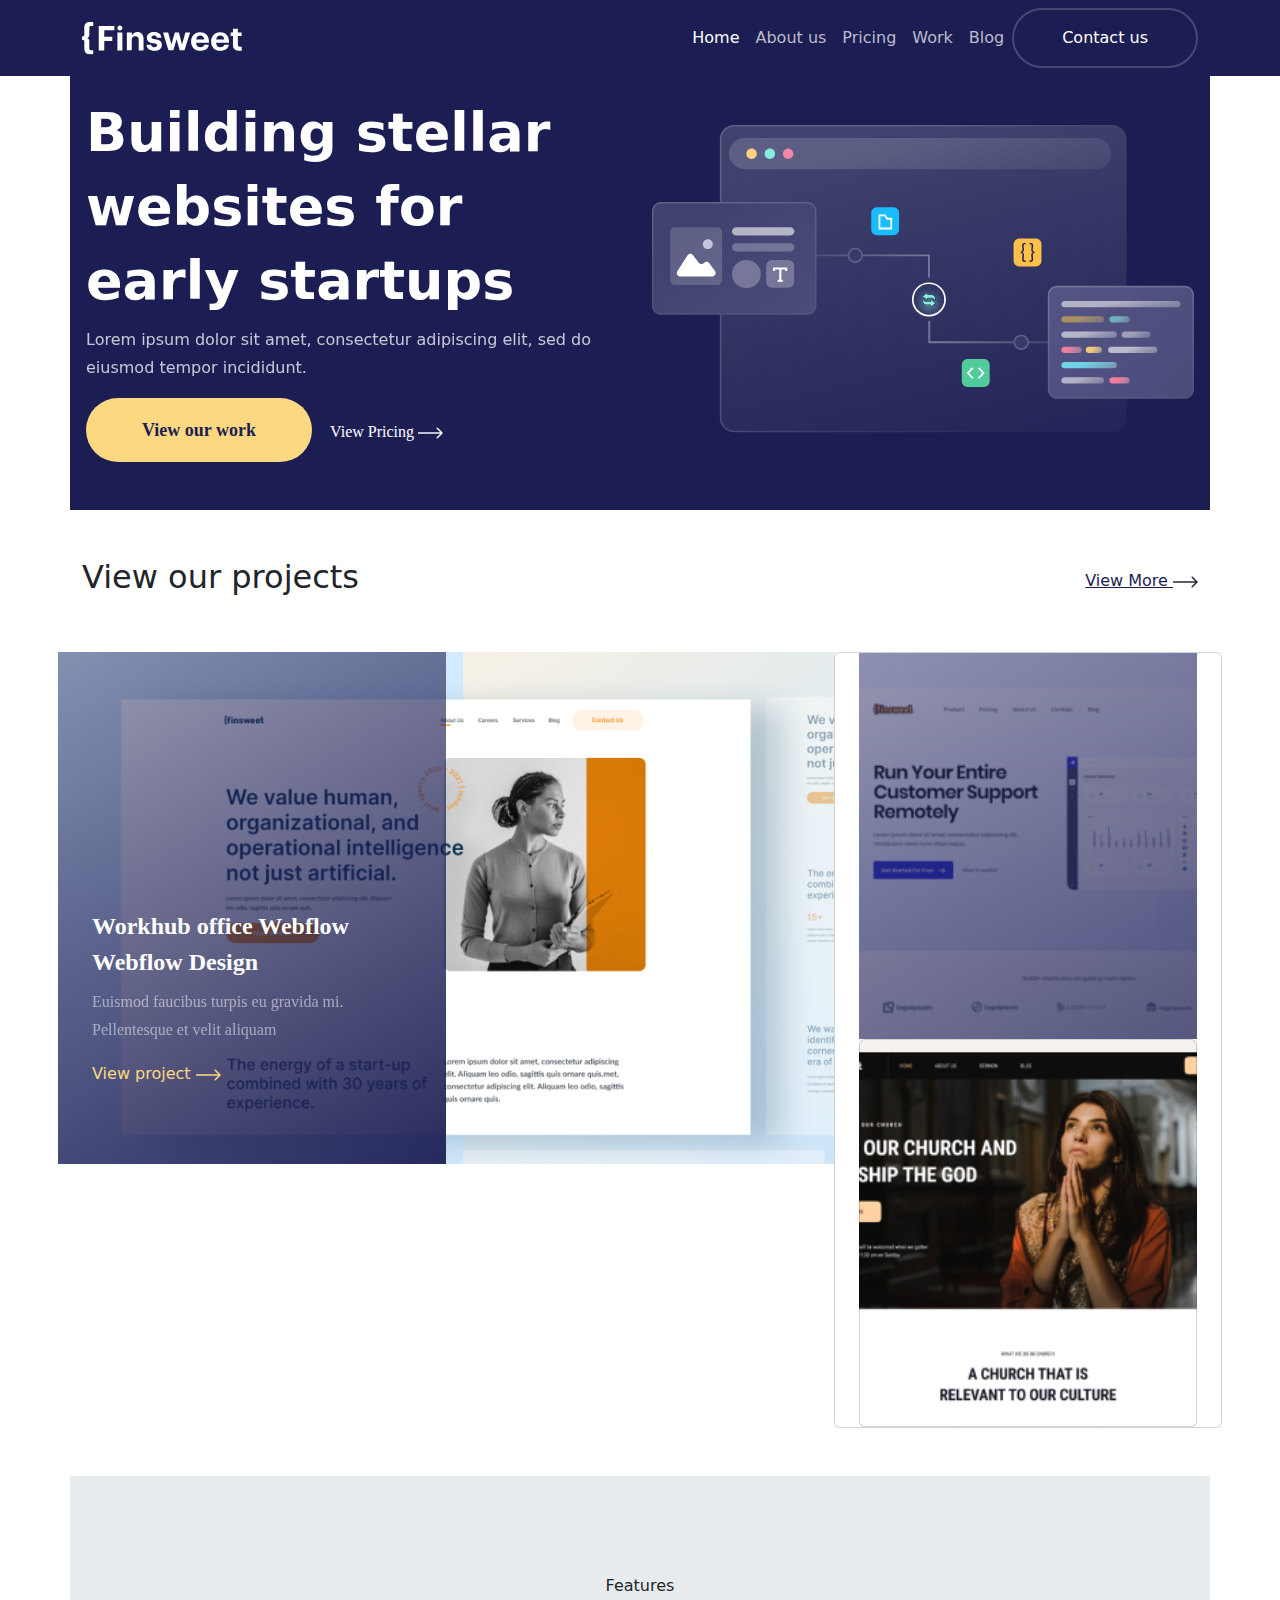
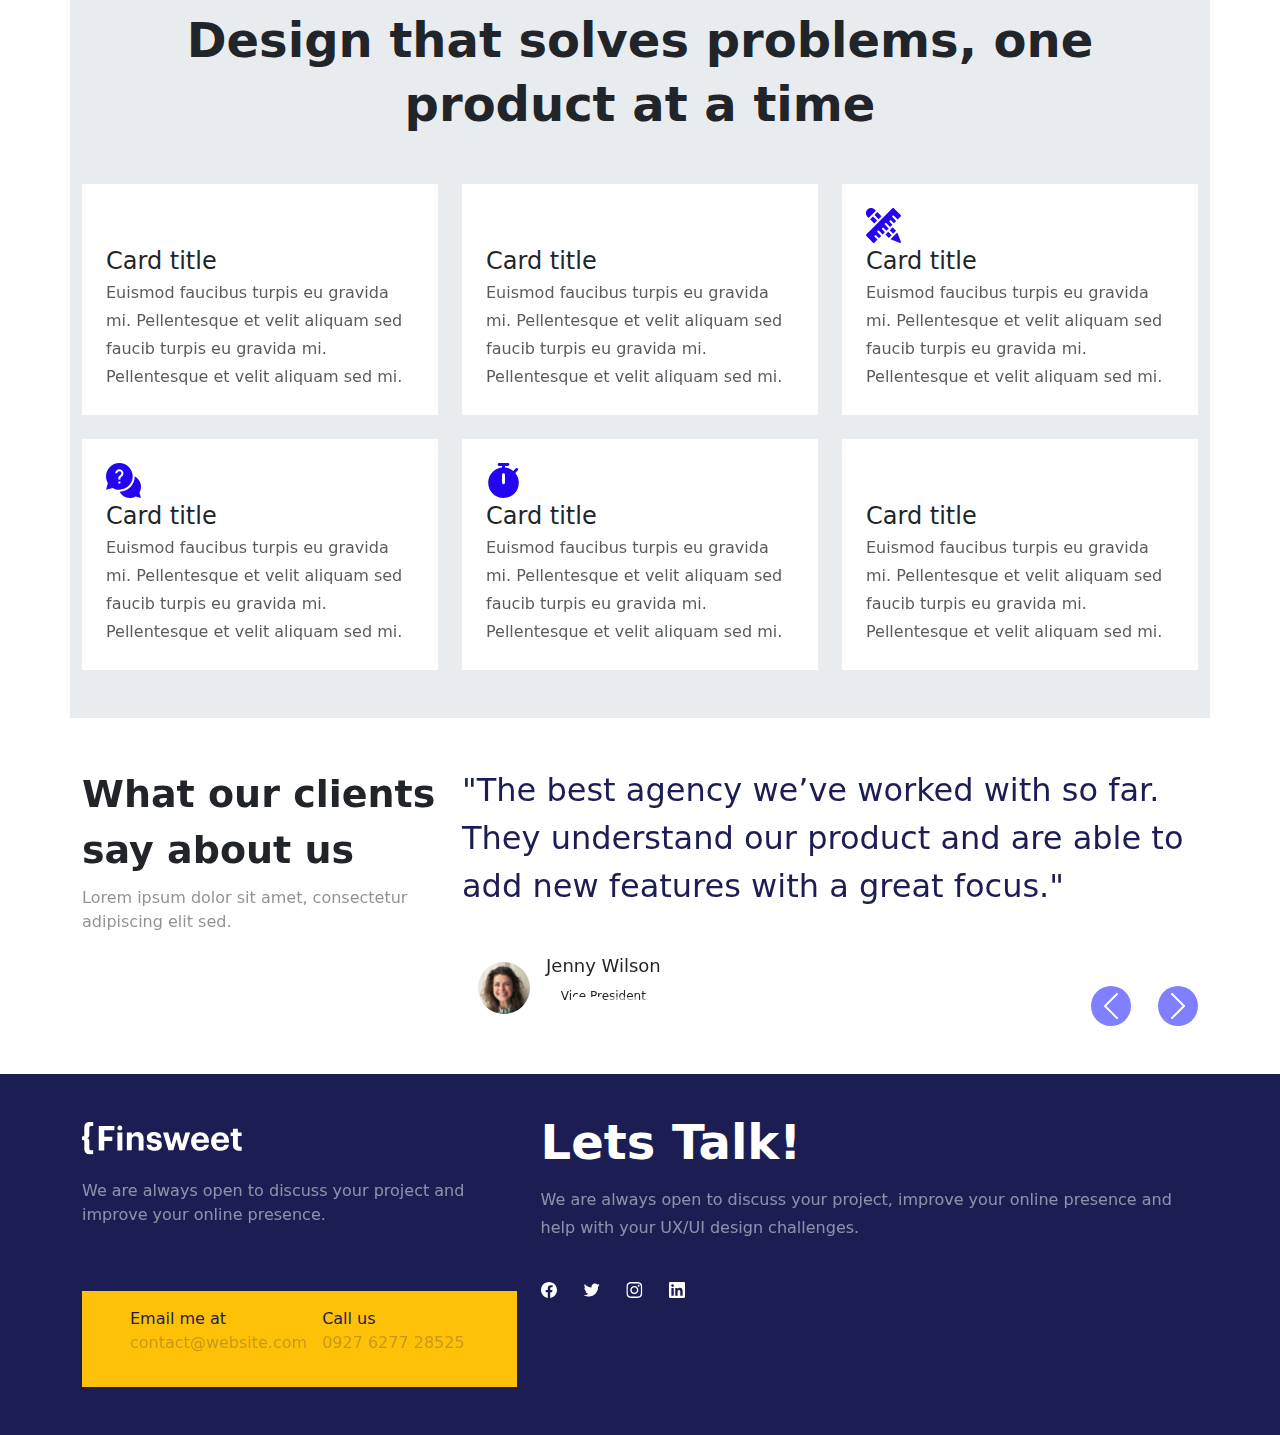
<file: index.html>
<!DOCTYPE html>
<html lang="en">
  <head>
    <meta charset="utf-8" />
    <meta name="viewport" content="width=device-width, initial-scale=1" />
    <title>FONSWEET | LESSON 23</title>
    <link rel="stylesheet" href="./css/bootstrap.min.css">
    <link rel="stylesheet" href="./css/style.min.css">
    <link rel="stylesheet" href="./css/home.min.css">
  </head>
  <body>
    <nav class="navbar bg-primary navbar-expand-md  fixed-top">
      <div class= " container">
        <a class="navbar-brand" href="#"><img src="./accets/images/home/Logo.svg" alt="logo"></a>
        <button
          class="navbar-toggler bg-white"
          type="button"
          data-bs-toggle="offcanvas"
          data-bs-target="#navbar"
          aria-controls="navbar"
          aria-label="Toggle navigation"
        >
          <span class="navbar-toggler-icon"></span>
        </button>
        <div
          class="offcanvas offcanvas-start w-100"
          tabindex="-1"
          id="navbar"
          aria-labelledby="offcanvasNavbarLabel"
        >
          <div class="offcanvas-header">
            <h6 class="offcanvas-title" id="offcanvasNavbarLabel">Offcanvas</h6>
            <button
              type="button"
              class="btn-close"
              data-bs-dismiss="offcanvas"
              aria-label="Close"
            ></button>
          </div>
          <div class="offcanvas-body">
            <ul class="navbar-nav justify-content-end flex-grow-1 align-items-center">
              <li class="nav-item">
                <a class="nav-link active" aria-current="page" href="#">Home</a>
              </li>
              <li class="nav-item">
                <a class="nav-link" href="pages/about.html">About us</a>
              </li>
              <li class="nav-item">
                <a class="nav-link" href="pages/pricing.html">Pricing</a>
              </li>
              <li class="nav-item">
                <a class="nav-link" href="#">Work</a>
              </li>
              <li class="nav-item">
                <a class="nav-link" href="#">Blog</a>
              </li>
              <li class="nav-item">
                <a href="#" class="nav-link contact-us px-5 py-3">Contact us</a>
              </li>
                </ul>
              </li>
            </ul>
            </form>
          </div>
        </div>
      </div>
    </nav>
    <main>
      <section class="mt-5 pt-5 mb-5 pb-5 home container-xl bg-primary p-3">
        <div class="home__startups row d-block d-md-flex align-items-center">
          <div class="home__startups__left col-12 col-md-6">
            <h2 class="text-white col-auto mb-2">
              Building stellar websites for early startups
            </h2>
            <p class="text-white accordion opacity-75">
              Lorem ipsum dolor sit amet, consectetur adipiscing elit, sed do
              eiusmod tempor incididunt.
            </p>
            <div>
              <button class=" btn-1 text-primary">View our work</button>
              <button class="btn btn-2 text-white">
                View Pricing
                <img src="./accets/images/home/Arrow 1.svg" alt="Arrow" />
              </button>
            </div>
          </div>
          <div class="home__startups__reight col-12 col-md-6 ">
            <img 
              style="width: 100%"
              src="./accets/images/home/Illustration.svg"
              alt=""
            />
          </div>
        </div>
      </section>

      <section class="projects container mt-5 mb-5">
        <div class="d-flex justify-content-between align-items-center mb-5">
          <h2 class="">View our projects</h2>
          <a href="">View More <img src="./accets/images/home/Arrow 1 (1).svg" alt="Arrow"></a>
        </div>

        <div class=" projects__card row-cols-lg-1 row  g-5">
          <div class="projects__card__left overflow-hidden  col-lg-8  d-grid justify-content-between ">
            <div class="projects__card__left--content  d-grid m">
              <div></div>
              <div class="projects__card__left--content__2">
                <h3 class="text-white">Workhub office Webflow Webflow Design</h3>
                <p class="text-white opacity-50">Euismod faucibus turpis eu gravida mi. Pellentesque et velit aliquam </p>
                <a class="" href="#">View project <img src="./accets/images/home/Arrow 2.svg" alt="Arrow"></a>
              </div>
            </div>
            <div></div>
          </div>
          <div class="projects__card__reight card  col-lg-4 ">
            <div class="col overflow-hidden  projects__card__reight--item-1">
              <div> <pre>



































              </pre></div>
            </div>
            <div class="col card  projects__card__reight--item-2 mt-5 mt-lg-0">

            </div>
          </div>
        </div>
      </section>

     <section class="bg-body-secondary design  container-xl pt-5 mb-5 pb-5">
        <div class="design__title text-center">
            <label class="pt-5 pb-2 text-dark" for="">Features</label>
              <h2 class="mx-auto mb-5 text-dark ">Design that solves problems, one product at a time</h2>
        </div>
        <div class="row row-cols-1 row-cols-lg-3 row-cols-md-2 g-4">
          <div class=" col">
            <div class="bg-white h-100 p-4">
              <div class="pre ">
                <!-- <img src="" class="card-img-top" alt="..."> -->
              </div>
              <div class="card-body">
                <h6 class="card-title">Card title</h6>
                <p class="opacity-75 card-text">Euismod faucibus turpis eu gravida mi. Pellentesque et velit aliquam sed faucib turpis eu gravida mi. Pellentesque et velit aliquam sed mi. </p>
              </div>
            </div>
          </div>
          <div class="col">
            <div class=" bg-white h-100 p-4">
              <div class="pre ">
                <!-- <img src="" class="card-img-top" alt="..."> -->
              </div>
              <div class="card-body">
                <h6 class="card-title">Card title</h6>
                <p class="opacity-75 card-text">Euismod faucibus turpis eu gravida mi. Pellentesque et velit aliquam sed faucib turpis eu gravida mi. Pellentesque et velit aliquam sed mi. </p>
              </div>
            </div>
          </div>
          <div class="col">
            <div class=" bg-white h-100 p-4">
                <div class="pre ">
                <img class="card-img-top  " src="./accets/images/home/Icon.svg"  alt="...">
              </div>
              <div class="card-body">
                <h6 class="card-title">Card title</h6>
                <p class="opacity-75 card-text">Euismod faucibus turpis eu gravida mi. Pellentesque et velit aliquam sed faucib turpis eu gravida mi. Pellentesque et velit aliquam sed mi. </p>
              </div>
            </div>
          </div>
          <div class="col">
            <div class=" bg-white h-100 p-4">
              <div class="pre ">
                <img class="card-img-top  " src="./accets/images/home/Icon (1).svg"  alt="...">
              </div>
              <div class="card-body">
                <h6 class="card-title">Card title</h6>
                <p class="opacity-75 card-text ">Euismod faucibus turpis eu gravida mi. Pellentesque et velit aliquam sed faucib turpis eu gravida mi. Pellentesque et velit aliquam sed mi. </p>
              </div>
            </div>
          </div>
          <div class="col">
            <div class=" bg-white h-100 p-4">
              <div class="pre ">
                <img class="card-img-top  " src="./accets/images/home/Icon (2).svg"  alt="...">
              </div>
              <div class="card-body">
                <h6 class="card-title">Card title</h6>
                <p class="opacity-75 card-text ">Euismod faucibus turpis eu gravida mi. Pellentesque et velit aliquam sed faucib turpis eu gravida mi. Pellentesque et velit aliquam sed mi. </p>
              </div>
            </div>
          </div>
          <div class="col">
            <div class=" bg-white h-100 p-4">
              <div class="pre ">
                <!-- <img class="card-img-top  " src="./accets/images/home/Icon.svg"  alt="..."> -->
              </div>
              <div class="card-body">
                <h6 class="card-title">Card title</h6>
                <p class="opacity-75 card-text ">Euismod faucibus turpis eu gravida mi. Pellentesque et velit aliquam sed faucib turpis eu gravida mi. Pellentesque et velit aliquam sed mi. </p>
              </div>
            </div>
          </div>
        </div>
      </section>

      <section class="container carausel mb-5  ">
        <div id="carouselExampleCaptions" class="carousel slide">
          <div class="carousel-indicators">
            <button type="button" data-bs-target="#carouselExampleCaptions" data-bs-slide-to="0" class="active" aria-current="true" aria-label="Slide 1"></button>
            <button type="button" data-bs-target="#carouselExampleCaptions" data-bs-slide-to="1" aria-label="Slide 2"></button>
            <button type="button" data-bs-target="#carouselExampleCaptions" data-bs-slide-to="2" aria-label="Slide 3"></button>
            <button type="button" data-bs-target="#carouselExampleCaptions" data-bs-slide-to="3" aria-label="Slide 4"></button>
          </div>
          <div class="carousel-inner">
            <div class="carousel-item active ">
              <div class="carousel__box row d-lg-flex">
                <div class="carousel--title col-lg-4">
                <h3>What our clients say about us</h3>
                <p class="opacity-50">Lorem ipsum dolor sit amet, consectetur adipiscing elit sed.</p>
              </div>
              <div class="carousel--about col-lg-8">
                <h5 class="text-primary">"The best agency we’ve worked with so far. They understand our product and are able to add new features with a great focus."</h5>
                <div class="d-flex align-items-center">
                  <img class="mx-3" src="./accets/images/home/woman-in-collared-shirt-774909.svg" alt="">
                  <div class="d-flex flex-column align-items-center">
                    <label for="">Jenny Wilson</label>
                    <p class="">Vice President</p>
                  </div>
                </div>
              </div>
              </div>
            </div>
            <div class="carousel-item row">
              <div class="d-lg-flex">
                <div class="carousel--title col-lg-4">
                  <h3>What our clients say about us</h3>
                  <p class="opacity-50">Lorem ipsum dolor sit amet, consectetur adipiscing elit sed.</p>
                </div>
                <div class="carousel--about col-lg-8">
                  <h5 class="text-primary">"The best agency we’ve worked with so far. They understand our product and are able to add new features with a great focus."</h5>
                  <div class="d-flex align-items-center">
                    <img class="mx-3" src="./accets/images/home/woman-in-collared-shirt-774909.svg" alt="">
                    <div class="d-flex flex-column align-items-center">
                      <label for="">Jenny Wilson</label>
                      <p class="">Vice President</p>
                    </div>
                  </div>
                </div>
              </div>
            </div>
            <div class="carousel-item">
              <div class="d-lg-flex">
                <div class="carousel--title col-lg-4">
                <h3>What our clients say about us</h3>
                <p class="opacity-50">Lorem ipsum dolor sit amet, consectetur adipiscing elit sed.</p>
              </div>
              <div class="carousel--about col-lg-8">
                <h5 class="text-primary">"The best agency we’ve worked with so far. They understand our product and are able to add new features with a great focus."</h5>
                <div class="d-flex align-items-center">
                  <img class="mx-3" src="./accets/images/home/woman-in-collared-shirt-774909.svg" alt="">
                  <div class="d-flex flex-column align-items-center">
                    <label for="">Jenny Wilson</label>
                    <p class="">Vice President</p>
                  </div>
                </div>
              </div>
              </div>
            </div>
            <div class="carousel-item">
              <div class="d-lg-flex">
                <div class="carousel--title col-lg-4">
                  <h3>What our clients say about us</h3>
                  <p class="opacity-50">Lorem ipsum dolor sit amet, consectetur adipiscing elit sed.</p>
                </div>
                <div class="carousel--about col-lg-8">
                  <h5 class="text-primary">"The best agency we’ve worked with so far. They understand our product and are able to add new features with a great focus."</h5>
                  <div class="d-flex align-items-center">
                    <img class="mx-3" src="./accets/images/home/woman-in-collared-shirt-774909.svg" alt="">
                    <div class="d-flex flex-column align-items-center">
                      <label for="">Jenny Wilson</label>
                      <p class="">Vice President</p>
                    </div>
                  </div>
                </div>
              </div>
            </div>
          </div>
          <button class="carousel-control-prev active" type="button" data-bs-target="#carouselExampleCaptions" data-bs-slide="prev">
            <span class="carousel-control-prev-icon" aria-hidden="true"></span>
            <span class="visually-hidden">Previous</span>
          </button>
          <button class="carousel-control-next active text-dark" type="button" data-bs-target="#carouselExampleCaptions" data-bs-slide="next">
            <span class="carousel-control-next-icon" aria-hidden="true"></span>
            <span class="visually-hidden">Next</span>
          </button>
        </div>
      </section>

    </main>
    
    <footer class="bg-primary pt-5 pb-5 ">
      <div class="container">
        <div class="d-md-flex footer-gap">
          <div>
            <img class="mb-4" src="./accets/images/home/Logo.svg" alt="logo">
            <p class="text-white opacity-50 mb-5 pb-3">We are always open to discuss your project and improve your online presence.</p>
            <div class=" bg-warning px-5 py-3 footer-contact d-flex">
              <div>
                <label class="text-primary" for="">Email me at</label>
                <p class="text-primary opacity-25">contact@website.com</p>
              </div>
              <div>
                <label class="text-primary" for="">Call us</label>
                <p class="text-primary opacity-25">0927 6277 28525</p>
              </div>
            </div>
          </div>

          <div>
            <h2 class="text-white footer-text-h2 mb-4">Lets Talk!</h2>
            <p class="text-white opacity-50 footer-text-p pb-4">We are always open to discuss your project, improve your online presence and help with your UX/UI design challenges.</p>
            <div  class="d-flex " style="gap: 26px;">
              <img src="./accets/images/home/facebook.svg" alt="facebook">
              <img src="./accets/images/home/twitter.svg" alt="twitter">
              <img src="./accets/images/home/instagram.svg" alt="instagram">
              <img src="./accets/images/home/linkedin.svg" alt="linkedin">
            </div>
          </div>
        </div>
      </div>
    </footer>

    <script src="./js/bootstrap.js"></script>
  </body>
</html>
</file>
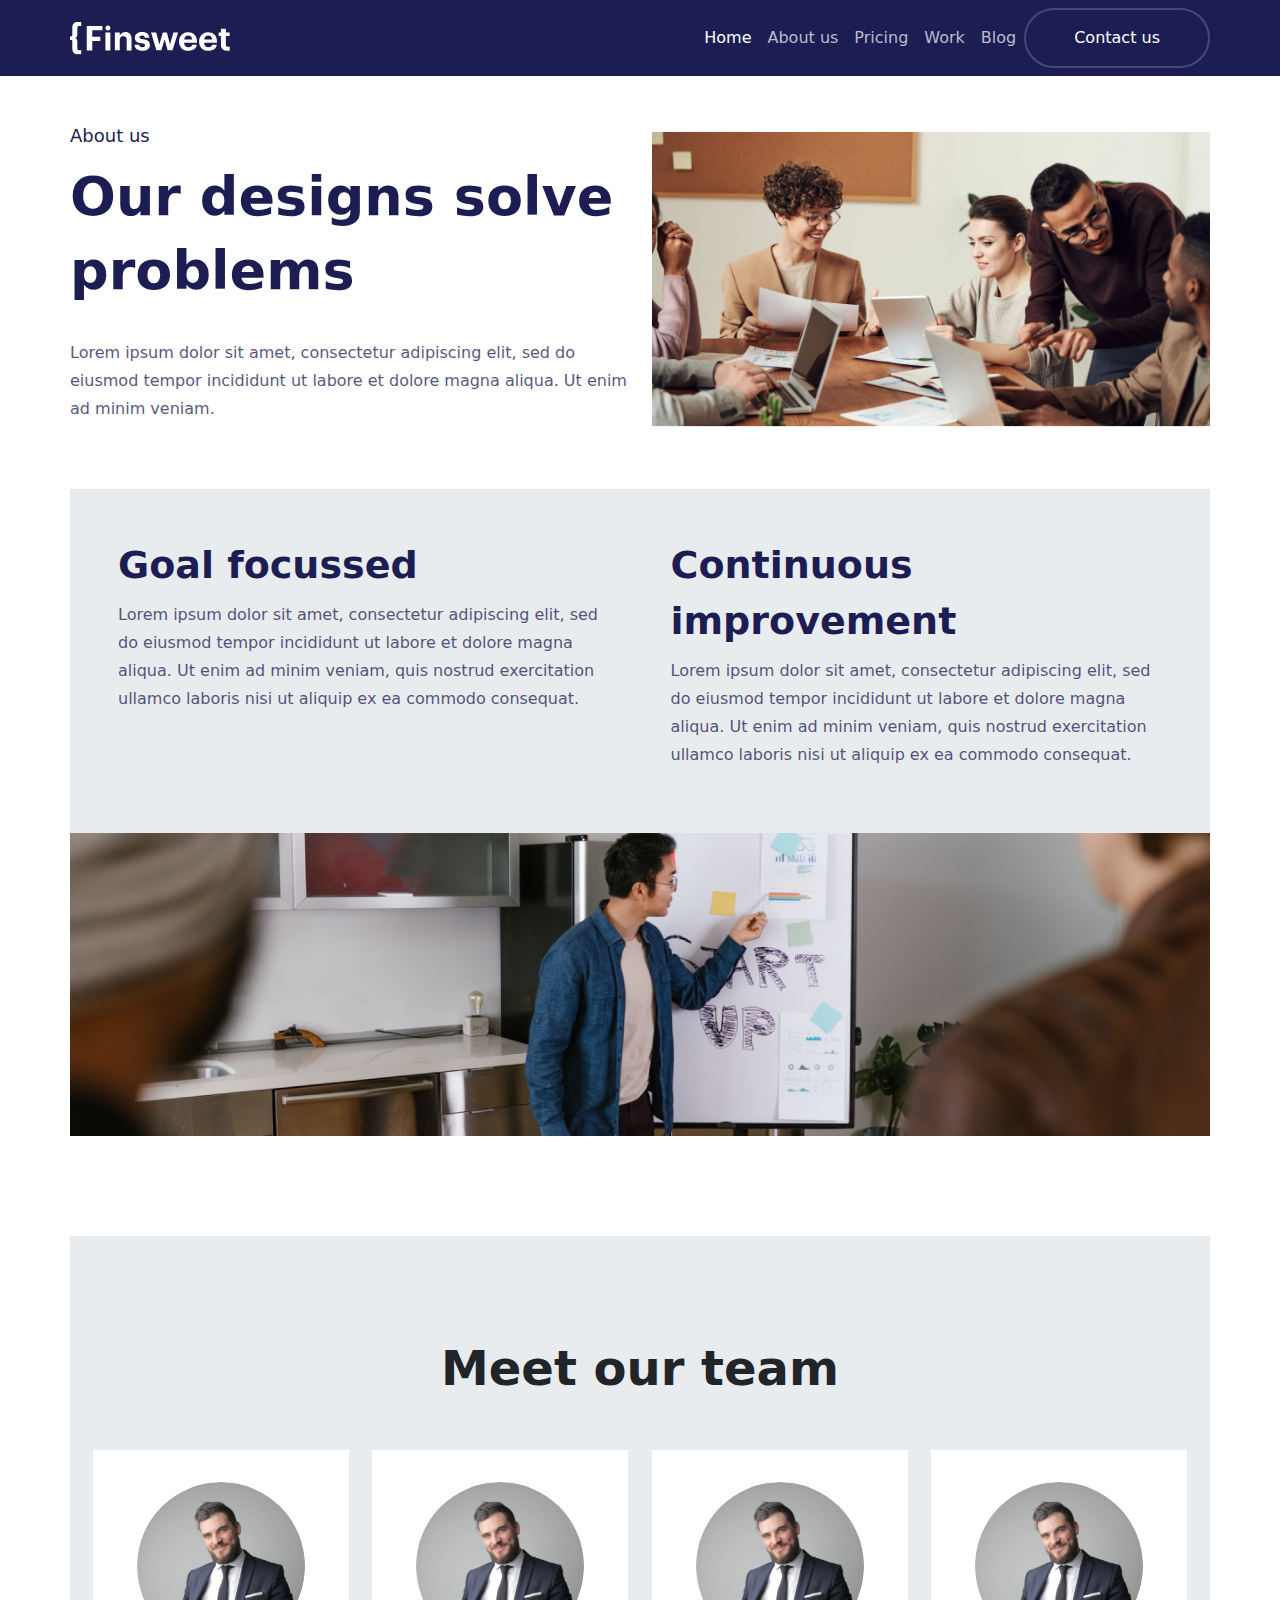
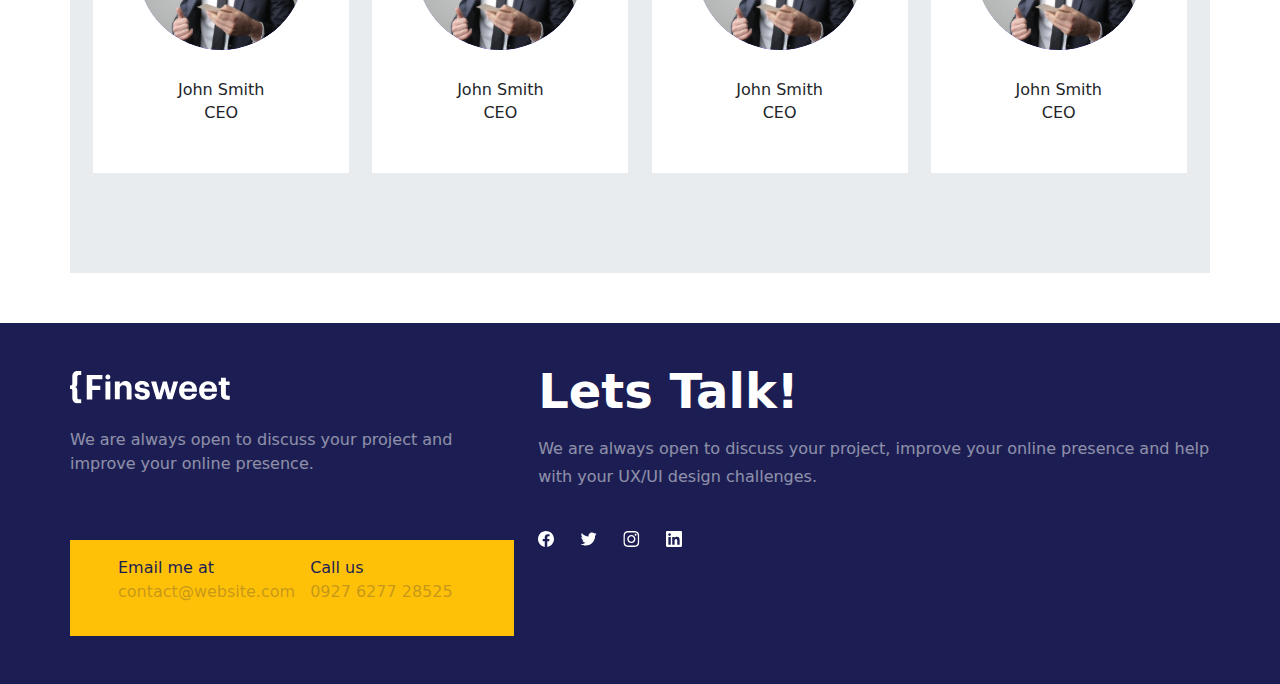
<file: pages/about.html>
<!DOCTYPE html>
<html lang="en">
<head>
    <meta charset="UTF-8">
    <meta name="viewport" content="width=device-width, initial-scale=1.0">
    <title>Document</title>
    <link rel="stylesheet" href="../css/bootstrap.min.css">
    <link rel="stylesheet" href="../css/style.min.css">
    <link rel="stylesheet" href="../css/about.min.css">
</head>
<body>

    <nav class="navbar bg-primary navbar-expand-md  fixed-top">
      <div class= " container">
        <a class="navbar-brand" href="#"><img src="../accets/images/home/Logo.svg" alt="logo"></a>
        <button
          class="navbar-toggler bg-white"
          type="button"
          data-bs-toggle="offcanvas"
          data-bs-target="#navbar"
          aria-controls="navbar"
          aria-label="Toggle navigation"
        >
          <span class="navbar-toggler-icon"></span>
        </button>
        <div
          class="offcanvas offcanvas-start w-100"
          tabindex="-1"
          id="navbar"
          aria-labelledby="offcanvasNavbarLabel"
        >
          <div class="offcanvas-header">
            <h6 class="offcanvas-title" id="offcanvasNavbarLabel">Offcanvas</h6>
            <button
              type="button"
              class="btn-close"
              data-bs-dismiss="offcanvas"
              aria-label="Close"
            ></button>
          </div>
          <div class="offcanvas-body">
            <ul class="navbar-nav justify-content-end flex-grow-1 align-items-center">
              <li class="nav-item">
                <a class="nav-link active" aria-current="page" href="../index.html">Home</a>
              </li>
              <li class="nav-item">
                <a class="nav-link" href="#">About us</a>
              </li>
              <li class="nav-item">
                <a class="nav-link" href="pricing.html">Pricing</a>
              </li>
              <li class="nav-item">
                <a class="nav-link" href="#">Work</a>
              </li>
              <li class="nav-item">
                <a class="nav-link" href="#">Blog</a>
              </li>
              <li class="nav-item">
                <a href="#" class="nav-link contact-us px-5 py-3">Contact us</a>
              </li>
                </ul>
              </li>
            </ul>
            </form>
          </div>
        </div>
      </div>
    </nav>
    
    <section class="container about ">
        <div class=" about__us d-lg-grid align-items-center">
            <div class=" about__us__left">
                <label class="text-primary" for="">About us</label>
                <h1 class="text-primary">Our designs solve problems</h1>
                <p class="text-primary opacity-75">Lorem ipsum dolor sit amet, consectetur adipiscing elit, sed do eiusmod tempor incididunt ut labore et dolore magna aliqua. Ut enim ad minim veniam.</p>
            </div>
            <div class=" about__us__reight">
                <img src="../accets/images/about/about-us.png" alt="img">
            </div>
        </div>
    </section>

    <section class="bg-body-secondary container start__up">
        <div class="p-5 start__up__top d-block d-lg-grid">
            <div class="start__up__top__left">
                <h3 class="text-primary">Goal focussed</h3>
                <p class="text-primary opacity-75">Lorem ipsum dolor sit amet, consectetur adipiscing elit, sed do eiusmod tempor incididunt ut labore et dolore magna aliqua. Ut enim ad minim veniam, quis nostrud exercitation ullamco laboris nisi ut aliquip ex ea commodo consequat.</p>
            </div>
            <div class="start__up__top__reight">
                <h3 class="text-primary">Continuous improvement</h3>
                <p class="text-primary opacity-75">Lorem ipsum dolor sit amet, consectetur adipiscing elit, sed do eiusmod tempor incididunt ut labore et dolore magna aliqua. Ut enim ad minim veniam, quis nostrud exercitation ullamco laboris nisi ut aliquip ex ea commodo consequat.</p>
            </div>
        </div>
        <div class="start__up__bottom">
            <img src="../accets/images/about/start-up.png" alt="img">
        </div>
    </section>

    <section class="container meet bg-body-secondary">
        <div class="meet__box">
            <h2 class="text-center text-dark">Meet our team</h2>
            <div class="meet__box__item text-center d-block d-lg-flex justify-content-sm-center justify-content-lg-evenly">
                <div class=" meet__box__item__box bg-white d-grid justify-content-center ">
                    <div class="meet__box__item__box__img ">

                    </div>
                    <div class="meet__box__item__box__img__content">
                        <div style="width: 168px;  height: 168px;  border-radius: 50%; margin-top: 10px;" class="">
                            <div style="margin-top: -10px; display: flex;">
                                <div><img src="../accets/images/about/facebook.svg" alt="facebook"></div>
                                <div><img src="../accets/images/about/twitter.svg" alt="twitter"></div>
                                <div><img src="../accets/images/about/linkedin.svg" alt="linkedin"></div>
                            </div>
                        </div>
                    </div>
                    <h6>John Smith</h6>
                    <p>CEO</p>
                </div>
                <div class=" meet__box__item__box bg-white d-grid justify-content-center ">
                    <div class="meet__box__item__box__img ">

                    </div>
                    <div class="meet__box__item__box__img__content">
                        <div style="width: 168px;  height: 168px;  border-radius: 50%; margin-top: 10px;" class="">
                            <div style="margin-top: -10px; display: flex;">
                                <div><img src="../accets/images/about/facebook.svg" alt="facebook"></div>
                                <div><img src="../accets/images/about/twitter.svg" alt="twitter"></div>
                                <div><img src="../accets/images/about/linkedin.svg" alt="linkedin"></div>
                            </div>
                        </div>
                    </div>
                    <h6>John Smith</h6>
                    <p>CEO</p>
                </div>
                <div class=" meet__box__item__box bg-white d-grid justify-content-center ">
                    <div class="meet__box__item__box__img ">

                    </div>
                    <div class="meet__box__item__box__img__content">
                        <div style="width: 168px;  height: 168px;  border-radius: 50%; margin-top: 10px;" class="">
                            <div style="margin-top: -10px; display: flex;">
                                <div><img src="../accets/images/about/facebook.svg" alt="facebook"></div>
                                <div><img src="../accets/images/about/twitter.svg" alt="twitter"></div>
                                <div><img src="../accets/images/about/linkedin.svg" alt="linkedin"></div>
                            </div>
                        </div>
                    </div>
                    <h6>John Smith</h6>
                    <p>CEO</p>
                </div>
                <div class=" meet__box__item__box bg-white d-grid justify-content-center ">
                    <div class="meet__box__item__box__img ">

                    </div>
                    <div class="meet__box__item__box__img__content">
                        <div style="width: 168px;  height: 168px;  border-radius: 50%; margin-top: 10px;" class="">
                            <div style="margin-top: -10px; display: flex;">
                                <div><img src="../accets/images/about/facebook.svg" alt="facebook"></div>
                                <div><img src="../accets/images/about/twitter.svg" alt="twitter"></div>
                                <div><img src="../accets/images/about/linkedin.svg" alt="linkedin"></div>
                            </div>
                        </div>
                    </div>
                    <h6>John Smith</h6>
                    <p>CEO</p>
                </div>
            </div>
        </div>
    </section>




    <footer class="bg-primary pt-5 pb-5 ">
      <div class="container">
        <div class="d-md-flex footer-gap">
          <div>
            <img class="mb-4" src="../accets/images/home/Logo.svg" alt="logo">
            <p class="text-white opacity-50 mb-5 pb-3">We are always open to discuss your project and improve your online presence.</p>
            <div class=" bg-warning px-5 py-3 footer-contact d-flex">
              <div>
                <label class="text-primary" for="">Email me at</label>
                <p class="text-primary opacity-25">contact@website.com</p>
              </div>
              <div>
                <label class="text-primary" for="">Call us</label>
                <p class="text-primary opacity-25">0927 6277 28525</p>
              </div>
            </div>
          </div>

          <div>
            <h2 class="text-white footer-text-h2 mb-4">Lets Talk!</h2>
            <p class="text-white opacity-50 footer-text-p pb-4">We are always open to discuss your project, improve your online presence and help with your UX/UI design challenges.</p>
            <div  class="d-flex " style="gap: 26px;">
              <img src="../accets/images/home/facebook.svg" alt="facebook">
              <img src="../accets/images/home/twitter.svg" alt="twitter">
              <img src="../accets/images/home/instagram.svg" alt="instagram">
              <img src="../accets/images/home/linkedin.svg" alt="linkedin">
            </div>
          </div>
        </div>
      </div>
    </footer>

    <script src="../js/bootstrap.js"></script>
</body>
</html>
</file>
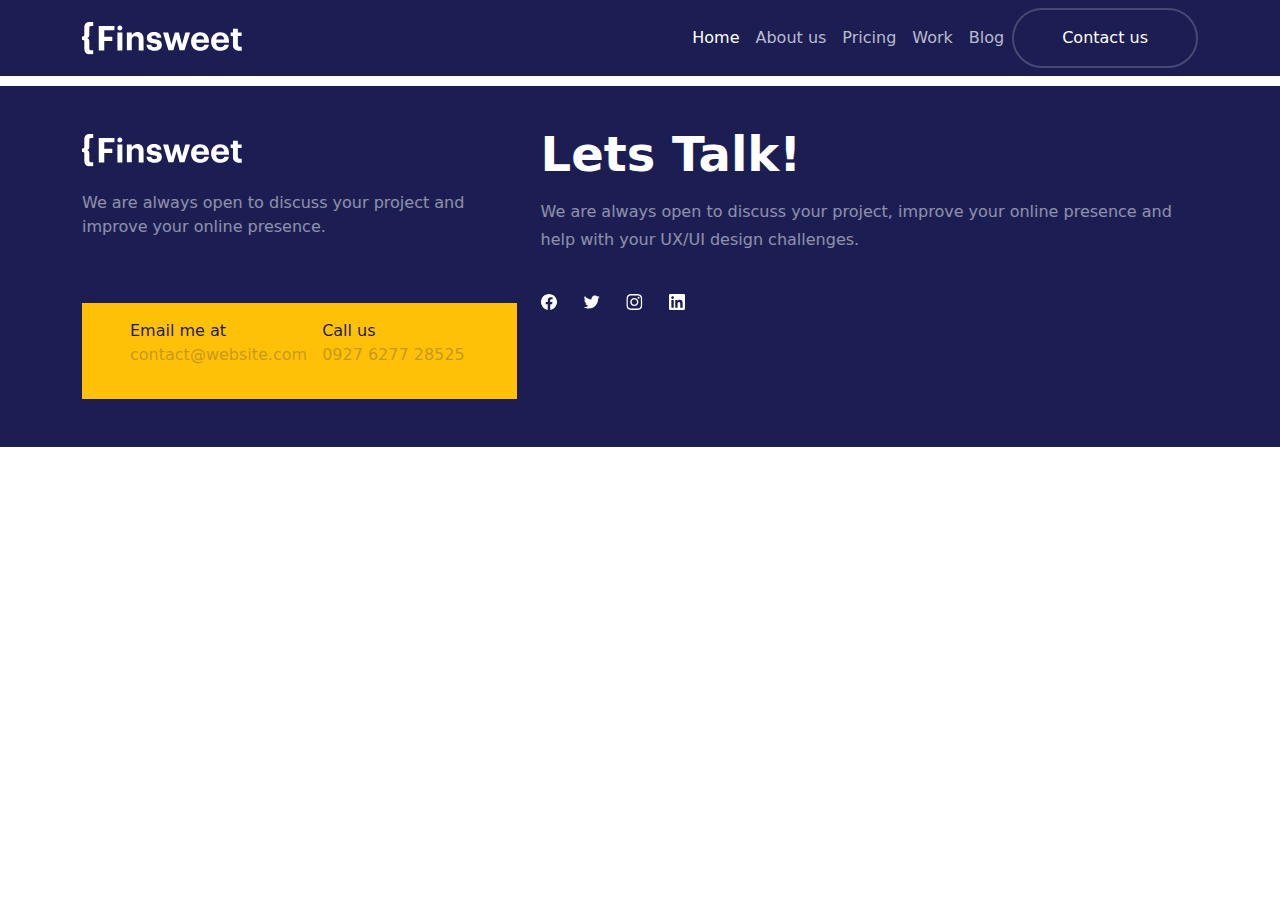
<file: pages/pricing.html>
<!DOCTYPE html>
<html lang="en">
<head>
    <meta charset="UTF-8">
    <meta name="viewport" content="width=device-width, initial-scale=1.0">
    <title>Document</title>
    <link rel="stylesheet" href="../css/bootstrap.min.css">
    <link rel="stylesheet" href="../css/style.min.css">
    <link rel="stylesheet" href="../css/pricing.min.css">
</head>
<body>
    <nav class="navbar bg-primary navbar-expand-md  fixed-top">
      <div class= " container">
        <a class="navbar-brand" href="#"><img src="../accets/images/home/Logo.svg" alt="logo"></a>
        <button
          class="navbar-toggler bg-white"
          type="button"
          data-bs-toggle="offcanvas"
          data-bs-target="#navbar"
          aria-controls="navbar"
          aria-label="Toggle navigation"
        >
          <span class="navbar-toggler-icon"></span>
        </button>
        <div
          class="offcanvas offcanvas-start w-100"
          tabindex="-1"
          id="navbar"
          aria-labelledby="offcanvasNavbarLabel"
        >
          <div class="offcanvas-header">
            <h6 class="offcanvas-title" id="offcanvasNavbarLabel">Offcanvas</h6>
            <button
              type="button"
              class="btn-close"
              data-bs-dismiss="offcanvas"
              aria-label="Close"
            ></button>
          </div>
          <div class="offcanvas-body">
            <ul class="navbar-nav justify-content-end flex-grow-1 align-items-center">
              <li class="nav-item">
                <a class="nav-link active" aria-current="page" href="../index.html">Home</a>
              </li>
              <li class="nav-item">
                <a class="nav-link" href="about.html">About us</a>
              </li>
              <li class="nav-item">
                <a class="nav-link" href="#">Pricing</a>
              </li>
              <li class="nav-item">
                <a class="nav-link" href="#">Work</a>
              </li>
              <li class="nav-item">
                <a class="nav-link" href="#">Blog</a>
              </li>
              <li class="nav-item">
                <a href="#" class="nav-link contact-us px-5 py-3">Contact us</a>
              </li>
                </ul>
              </li>
            </ul>
            </form>
          </div>
        </div>
      </div>
    </nav>

    <section class="pricing container">
        <h2 class="text-center">Our Pricing Plans</h2>
        <p class="text-center">When you’re ready to go beyond prototyping in Figma, Webflow is ready to help you bring your designs to life — without coding them.</p>
    </section>




     <footer class="bg-primary pt-5 pb-5 ">
      <div class="container">
        <div class="d-md-flex footer-gap">
          <div>
            <img class="mb-4" src="../accets/images/home/Logo.svg" alt="logo">
            <p class="text-white opacity-50 mb-5 pb-3">We are always open to discuss your project and improve your online presence.</p>
            <div class=" bg-warning px-5 py-3 footer-contact d-flex">
              <div>
                <label class="text-primary" for="">Email me at</label>
                <p class="text-primary opacity-25">contact@website.com</p>
              </div>
              <div>
                <label class="text-primary" for="">Call us</label>
                <p class="text-primary opacity-25">0927 6277 28525</p>
              </div>
            </div>
          </div>

          <div>
            <h2 class="text-white footer-text-h2 mb-4">Lets Talk!</h2>
            <p class="text-white opacity-50 footer-text-p pb-4">We are always open to discuss your project, improve your online presence and help with your UX/UI design challenges.</p>
            <div  class="d-flex " style="gap: 26px;">
              <img src="../accets/images/home/facebook.svg" alt="facebook">
              <img src="../accets/images/home/twitter.svg" alt="twitter">
              <img src="../accets/images/home/instagram.svg" alt="instagram">
              <img src="../accets/images/home/linkedin.svg" alt="linkedin">
            </div>
          </div>
        </div>
      </div>
    </footer>
</body>
</html>
</file>
<file: css/style.min.css>
.home__startups__left h2{font-size:54px;font-weight:600;line-height:74px}.home__startups__left p{font-size:16px;font-weight:500;line-height:28px}.home__startups__left div .btn-1{padding:16px 56px;border-radius:41px;font-size:18px;font-weight:600;line-height:32px;background:#fcd980;border:none;font-family:Manrope}.home__startups__left div .btn-2{font-family:Poppins;font-size:16px;font-weight:500;line-height:28px}@media(min-width: 0){.home__startups__reight{margin-top:40px}}@media(min-width: 768px){.home__startups__reight{margin-top:0}}.projects__card__left{grid-template-columns:repeat(2, 1fr);max-height:600px;height:100%;background-image:url(../../accets/images/home/Card.png);background-size:cover;background-repeat:no-repeat;background-position:center}.projects__card__left--content{margin-left:-25px;padding:76px 35px;grid-template-rows:repeat(2, 1fr);background:linear-gradient(329deg, #1C1E53 -10.96%, rgba(28, 30, 83, 0.42) 103.96%)}.projects__card__left--content__2 h3{font-family:Poppins;font-size:24px;font-weight:600;line-height:36px}.projects__card__left--content__2 p{font-family:Poppins;font-size:16px;font-weight:500;line-height:28px}.projects__card__left--content__2 a{font-size:16px;font-weight:500;line-height:28px;color:#fcd980;text-decoration:none}.projects__card__reight--item-1{background-image:url("../../accets/images/home/Rectangle 1313.png");background-size:cover;background-repeat:no-repeat;background-position:center}.projects__card__reight--item-1 div{background:linear-gradient(329deg, #1C1E53 -10.96%, rgba(28, 30, 83, 0.42) 103.96%)}.projects__card__reight--item-2{background-image:url(../../accets/images/home/Card\ \(1\).png);background-size:cover;background-repeat:no-repeat;background-position:center}.pre{width:35px;height:35px}.design__title label{font-size:16px;font-weight:500;line-height:28px}.design__title h2{font-size:48px;font-weight:600;line-height:64px}.card-body h6{font-size:24px;font-weight:500;line-height:36px}.card-body p{font-size:16px;font-weight:400;line-height:28px}.carousel-item div h3{font-size:38px;font-weight:600;line-height:56px}.carousel--about h5{font-size:32px;font-weight:500;line-height:48px;margin-bottom:40px}.carousel--about .d-flex img{border-radius:50%}.carousel--about .d-flex label{font-size:18px;font-weight:500;line-height:32px}.carousel--about .d-flex p{font-size:12px;font-weight:500;line-height:28px}.carousel-control-prev,.carousel-control-next{position:absolute;top:auto;bottom:0;transition:opacity .15s ease;width:40px;height:40px;border-radius:50%;color:#000}.carousel-control-prev.active,.carousel-control-next.active{color:#fff;background-color:blue}.carousel-control-prev{left:auto;right:6%}.navbar-nav .nav-link.active,.navbar-nav .nav-link.show{color:#fff}.nav-link{color:#bbbbcb}.nav-link:hover{color:red}.navbar-nav .nav-link.active,.navbar-nav .nav-link.show{color:#fff}.contact-us{border-radius:41px;color:#fff;border:2px solid rgba(244,246,252,.2)}.footer-text-p{font-size:16px;font-weight:400;line-height:28px}.footer-text-h2{font-size:48px;font-weight:600;line-height:40px}.footer-contact{gap:15px}.footer-gap{gap:24px}/*# sourceMappingURL=style.min.css.map */
</file>
<file: css/home.min.css>
.home__startups__left h2{font-size:54px;font-weight:600;line-height:74px}.home__startups__left p{font-size:16px;font-weight:500;line-height:28px}.home__startups__left div .btn-1{padding:16px 56px;border-radius:41px;font-size:18px;font-weight:600;line-height:32px;background:#fcd980;border:none;font-family:Manrope}.home__startups__left div .btn-2{font-family:Poppins;font-size:16px;font-weight:500;line-height:28px}@media(min-width: 0){.home__startups__reight{margin-top:40px}}@media(min-width: 768px){.home__startups__reight{margin-top:0}}.projects__card__left{grid-template-columns:repeat(2, 1fr);max-height:600px;height:100%;background-image:url(../../accets/images/home/Card.png);background-size:cover;background-repeat:no-repeat;background-position:center}.projects__card__left--content{margin-left:-25px;padding:76px 35px;grid-template-rows:repeat(2, 1fr);background:linear-gradient(329deg, #1C1E53 -10.96%, rgba(28, 30, 83, 0.42) 103.96%)}.projects__card__left--content__2 h3{font-family:Poppins;font-size:24px;font-weight:600;line-height:36px}.projects__card__left--content__2 p{font-family:Poppins;font-size:16px;font-weight:500;line-height:28px}.projects__card__left--content__2 a{font-size:16px;font-weight:500;line-height:28px;color:#fcd980;text-decoration:none}.projects__card__reight--item-1{background-image:url("../../accets/images/home/Rectangle 1313.png");background-size:cover;background-repeat:no-repeat;background-position:center}.projects__card__reight--item-1 div{background:linear-gradient(329deg, #1C1E53 -10.96%, rgba(28, 30, 83, 0.42) 103.96%)}.projects__card__reight--item-2{background-image:url(../../accets/images/home/Card\ \(1\).png);background-size:cover;background-repeat:no-repeat;background-position:center}.pre{width:35px;height:35px}.design__title label{font-size:16px;font-weight:500;line-height:28px}.design__title h2{font-size:48px;font-weight:600;line-height:64px}.card-body h6{font-size:24px;font-weight:500;line-height:36px}.card-body p{font-size:16px;font-weight:400;line-height:28px}.carousel-item div h3{font-size:38px;font-weight:600;line-height:56px}.carousel--about h5{font-size:32px;font-weight:500;line-height:48px;margin-bottom:40px}.carousel--about .d-flex img{border-radius:50%}.carousel--about .d-flex label{font-size:18px;font-weight:500;line-height:32px}.carousel--about .d-flex p{font-size:12px;font-weight:500;line-height:28px}.carousel-control-prev,.carousel-control-next{position:absolute;top:auto;bottom:0;transition:opacity .15s ease;width:40px;height:40px;border-radius:50%;color:#000}.carousel-control-prev.active,.carousel-control-next.active{color:#fff;background-color:blue}.carousel-control-prev{left:auto;right:6%}/*# sourceMappingURL=home.min.css.map */
</file>
<file: css/about.min.css>
.container,.container-fluid,.container-xxl,.container-xl,.container-lg,.container-md,.container-sm{padding-right:0;padding-left:0}.about{margin-top:120px;margin-bottom:50px}.about__us{gap:24px;grid-template-columns:repeat(2, 1fr)}.about__us__left label{font-size:18px;font-weight:500;line-height:32px;margin-bottom:8px}.about__us__left h1{font-size:54px;font-weight:600;line-height:74px;margin-bottom:31px}.about__us__left p{font-size:16px;font-weight:400;line-height:28px}.about__us__reight img{width:100%}.start__up{margin-bottom:100px}.start__up__top{grid-template-columns:repeat(2, 1fr);gap:61px}.start__up__top__left h3,.start__up__top__reight h3{font-size:38px;font-weight:600;line-height:56px}.start__up__top__left p,.start__up__top__reight p{font-size:16px;font-weight:400;line-height:28px}.start__up__bottom img{width:100%}.meet{padding-top:100px;padding-bottom:100px;margin-bottom:50px}.meet__box h2{font-size:48px;font-weight:600;line-height:64px;margin-bottom:50px}.meet__box__item__box{padding:32px 44px}.meet__box__item__box__img{background-image:url(../../accets/images/about/john.svg);width:168px;height:168px;border-radius:50%;cursor:pointer;z-index:1}.meet__box__item__box__img__content{margin-top:-168px;z-index:0;width:168px;height:168px;border-radius:50%;background-image:url(../../accets/images/about/Ellipse.svg)}.meet__box__item__box__img__content div{margin-top:120px;justify-content:center;gap:12px}.meet__box__item__box__img__content div img{cursor:pointer}.meet__box__item__box__img__content:hover{z-index:10}.meet__box__item h6{margin-top:30px;margin-bottom:2px}/*# sourceMappingURL=about.min.css.map */
</file>
<file: css/pricing.min.css>
/*# sourceMappingURL=pricing.min.css.map */
</file>
